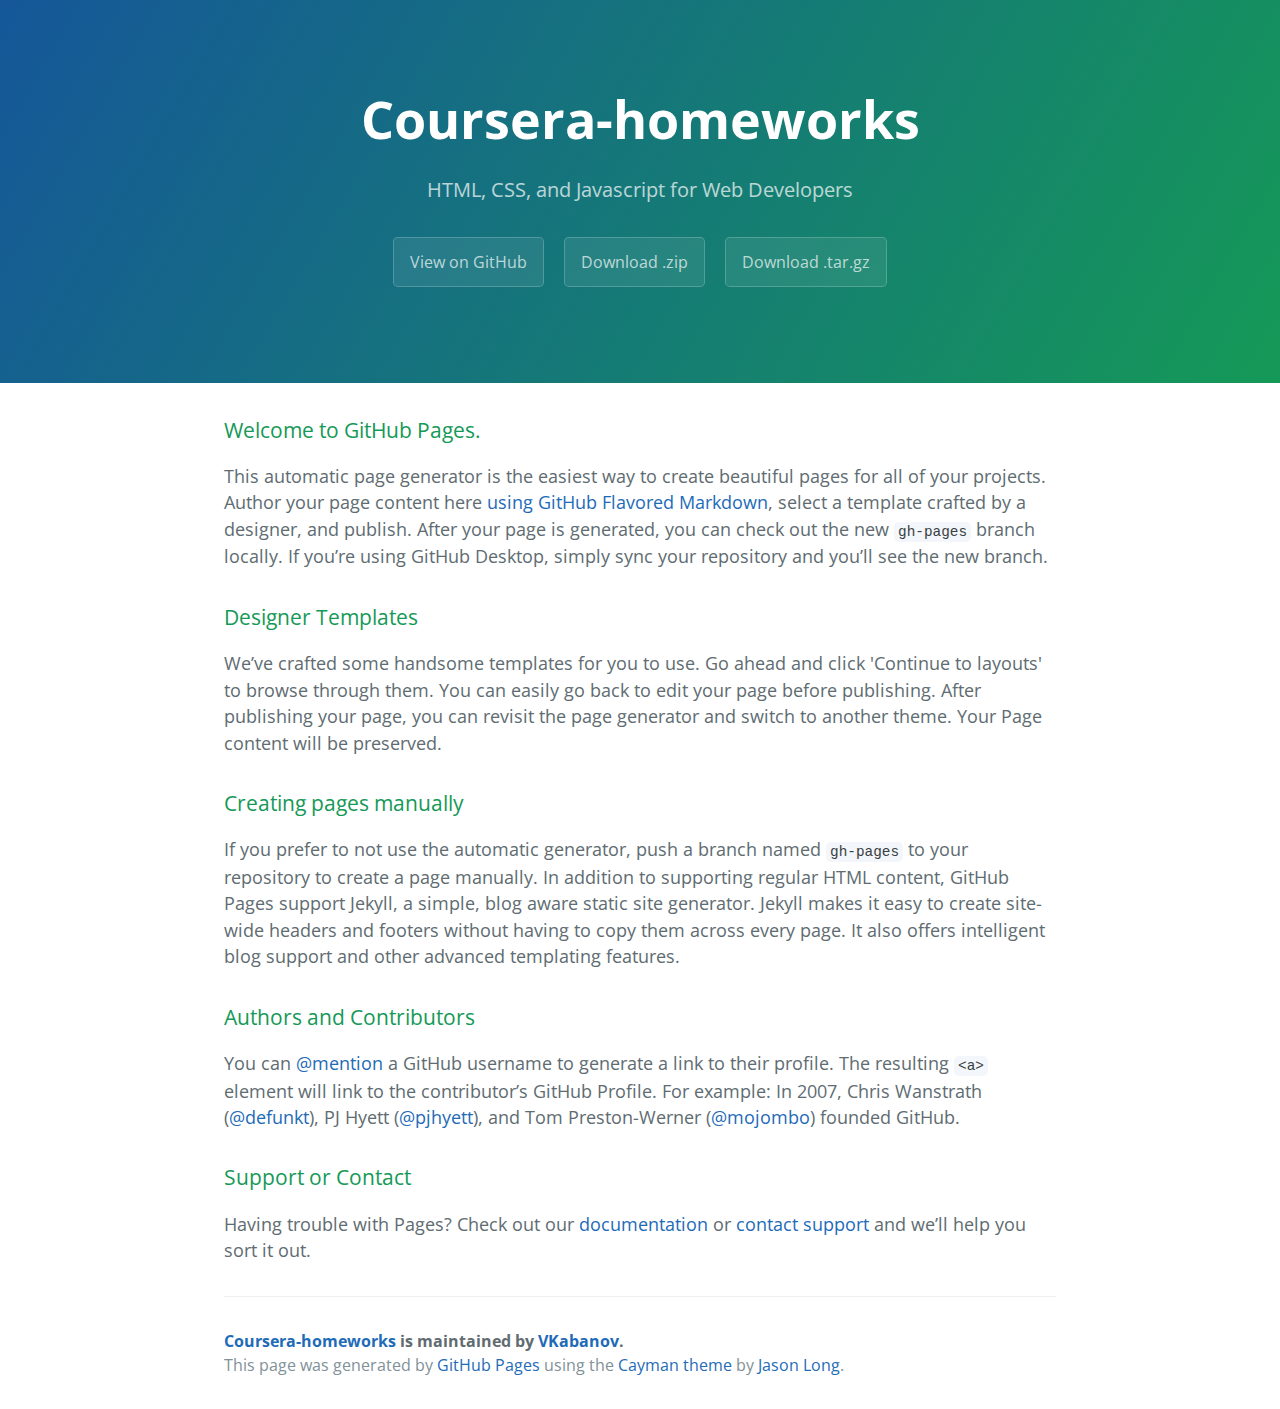
<file: index.html>
<!DOCTYPE html>
<html lang="en-us">
  <head>
    <meta charset="UTF-8">
    <title>Coursera-homeworks by VKabanov</title>
    <meta name="viewport" content="width=device-width, initial-scale=1">
    <link rel="stylesheet" type="text/css" href="stylesheets/normalize.css" media="screen">
    <link href='https://fonts.googleapis.com/css?family=Open+Sans:400,700' rel='stylesheet' type='text/css'>
    <link rel="stylesheet" type="text/css" href="stylesheets/stylesheet.css" media="screen">
    <link rel="stylesheet" type="text/css" href="stylesheets/github-light.css" media="screen">
  </head>
  <body>
    <section class="page-header">
      <h1 class="project-name">Coursera-homeworks</h1>
      <h2 class="project-tagline">HTML, CSS, and Javascript for Web Developers</h2>
      <a href="https://github.com/VKabanov/Coursera-Homeworks" class="btn">View on GitHub</a>
      <a href="https://github.com/VKabanov/Coursera-Homeworks/zipball/master" class="btn">Download .zip</a>
      <a href="https://github.com/VKabanov/Coursera-Homeworks/tarball/master" class="btn">Download .tar.gz</a>
    </section>

    <section class="main-content">
      <h3>
<a id="welcome-to-github-pages" class="anchor" href="#welcome-to-github-pages" aria-hidden="true"><span aria-hidden="true" class="octicon octicon-link"></span></a>Welcome to GitHub Pages.</h3>

<p>This automatic page generator is the easiest way to create beautiful pages for all of your projects. Author your page content here <a href="https://guides.github.com/features/mastering-markdown/">using GitHub Flavored Markdown</a>, select a template crafted by a designer, and publish. After your page is generated, you can check out the new <code>gh-pages</code> branch locally. If you’re using GitHub Desktop, simply sync your repository and you’ll see the new branch.</p>

<h3>
<a id="designer-templates" class="anchor" href="#designer-templates" aria-hidden="true"><span aria-hidden="true" class="octicon octicon-link"></span></a>Designer Templates</h3>

<p>We’ve crafted some handsome templates for you to use. Go ahead and click 'Continue to layouts' to browse through them. You can easily go back to edit your page before publishing. After publishing your page, you can revisit the page generator and switch to another theme. Your Page content will be preserved.</p>

<h3>
<a id="creating-pages-manually" class="anchor" href="#creating-pages-manually" aria-hidden="true"><span aria-hidden="true" class="octicon octicon-link"></span></a>Creating pages manually</h3>

<p>If you prefer to not use the automatic generator, push a branch named <code>gh-pages</code> to your repository to create a page manually. In addition to supporting regular HTML content, GitHub Pages support Jekyll, a simple, blog aware static site generator. Jekyll makes it easy to create site-wide headers and footers without having to copy them across every page. It also offers intelligent blog support and other advanced templating features.</p>

<h3>
<a id="authors-and-contributors" class="anchor" href="#authors-and-contributors" aria-hidden="true"><span aria-hidden="true" class="octicon octicon-link"></span></a>Authors and Contributors</h3>

<p>You can <a href="https://help.github.com/articles/basic-writing-and-formatting-syntax/#mentioning-users-and-teams" class="user-mention">@mention</a> a GitHub username to generate a link to their profile. The resulting <code>&lt;a&gt;</code> element will link to the contributor’s GitHub Profile. For example: In 2007, Chris Wanstrath (<a href="https://github.com/defunkt" class="user-mention">@defunkt</a>), PJ Hyett (<a href="https://github.com/pjhyett" class="user-mention">@pjhyett</a>), and Tom Preston-Werner (<a href="https://github.com/mojombo" class="user-mention">@mojombo</a>) founded GitHub.</p>

<h3>
<a id="support-or-contact" class="anchor" href="#support-or-contact" aria-hidden="true"><span aria-hidden="true" class="octicon octicon-link"></span></a>Support or Contact</h3>

<p>Having trouble with Pages? Check out our <a href="https://help.github.com/pages">documentation</a> or <a href="https://github.com/contact">contact support</a> and we’ll help you sort it out.</p>

      <footer class="site-footer">
        <span class="site-footer-owner"><a href="https://github.com/VKabanov/Coursera-Homeworks">Coursera-homeworks</a> is maintained by <a href="https://github.com/VKabanov">VKabanov</a>.</span>

        <span class="site-footer-credits">This page was generated by <a href="https://pages.github.com">GitHub Pages</a> using the <a href="https://github.com/jasonlong/cayman-theme">Cayman theme</a> by <a href="https://twitter.com/jasonlong">Jason Long</a>.</span>
      </footer>

    </section>

  
  </body>
</html>
</file>
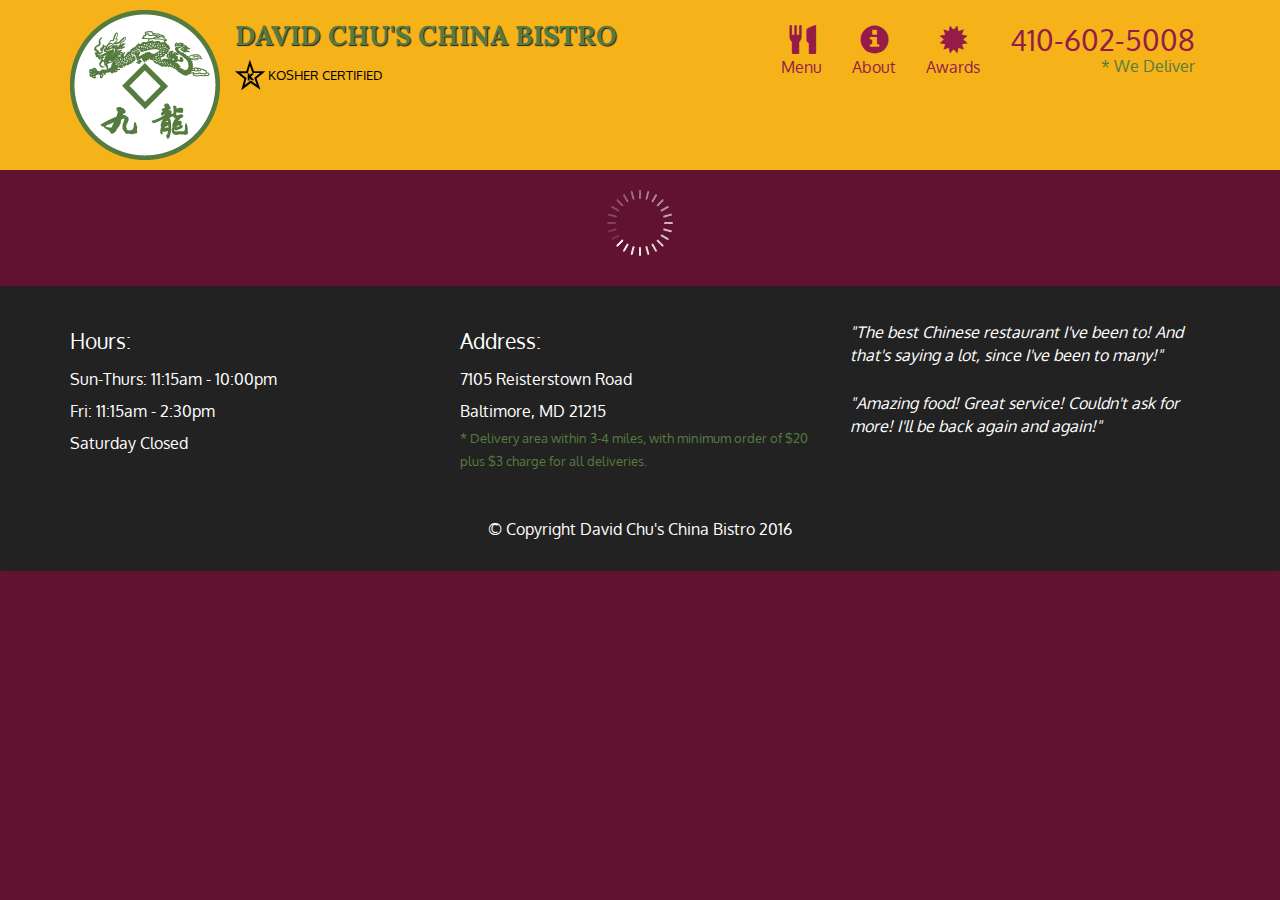
<file: module4-solution/index.html>
<!doctype html>
<html lang="en">
  <head>
    <meta charset="utf-8">
    <meta http-equiv="X-UA-Compatible" content="IE=edge">
    <meta name="viewport" content="width=device-width, initial-scale=1">
    <title>David Chu's China Bistro</title>
    <link rel="stylesheet" href="css/bootstrap.min.css">
    <link rel="stylesheet" href="css/styles.css">
    <link href='https://fonts.googleapis.com/css?family=Oxygen:400,300,700' rel='stylesheet' type='text/css'>
    <link href='https://fonts.googleapis.com/css?family=Lora' rel='stylesheet' type='text/css'>
  </head>
<body>
  <header>
    <nav id="header-nav" class="navbar navbar-default">
      <div class="container">
        <div class="navbar-header">
          <a href="index.html" class="pull-left visible-md visible-lg">
            <div id="logo-img" alt="Logo image"></div>
          </a>

          <div class="navbar-brand">
            <a href="index.html"><h1>David Chu's China Bistro</h1></a>
            <p>
              <img src="images/star-k-logo.png" alt="Kosher certification">
              <span>Kosher Certified</span>
            </p>
          </div>

          <button id="navbarToggle" type="button" class="navbar-toggle collapsed" data-toggle="collapse" data-target="#collapsable-nav" aria-expanded="false">
            <span class="sr-only">Toggle navigation</span>
            <span class="icon-bar"></span>
            <span class="icon-bar"></span>
            <span class="icon-bar"></span>
          </button>
        </div>
        
        <div id="collapsable-nav" class="collapse navbar-collapse">
           <ul id="nav-list" class="nav navbar-nav navbar-right">
            <li id="navHomeButton" class="visible-xs active">
              <a href="index.html">
                <span class="glyphicon glyphicon-home"></span> Home</a>
            </li>
            <li id="navMenuButton">
              <a href="#" onclick="$dc.loadMenuCategories();">
                <span class="glyphicon glyphicon-cutlery"></span><br class="hidden-xs"> Menu</a>
            </li>
            <li>
              <a href="#">
                <span class="glyphicon glyphicon-info-sign"></span><br class="hidden-xs"> About</a>
            </li>
            <li>
              <a href="#">
                <span class="glyphicon glyphicon-certificate"></span><br class="hidden-xs"> Awards</a>
            </li>
            <li id="phone" class="hidden-xs">
              <a href="tel:410-602-5008">
                <span>410-602-5008</span></a><div>* We Deliver</div>
            </li>
          </ul><!-- #nav-list -->
        </div><!-- .collapse .navbar-collapse -->
      </div><!-- .container -->
    </nav><!-- #header-nav -->
  </header>

  <div id="call-btn" class="visible-xs">
    <a class="btn" href="tel:410-602-5008">
    <span class="glyphicon glyphicon-earphone"></span>
    410-602-5008
    </a>
  </div>
  <div id="xs-deliver" class="text-center visible-xs">* We Deliver</div>

  <div id="main-content" class="container"></div>

  <footer class="panel-footer">
    <div class="container">
      <div class="row">
        <section id="hours" class="col-sm-4">
          <span>Hours:</span><br>
          Sun-Thurs: 11:15am - 10:00pm<br>
          Fri: 11:15am - 2:30pm<br>
          Saturday Closed
          <hr class="visible-xs">
        </section>
        <section id="address" class="col-sm-4">
          <span>Address:</span><br>
          7105 Reisterstown Road<br>
          Baltimore, MD 21215
          <p>* Delivery area within 3-4 miles, with minimum order of $20 plus $3 charge for all deliveries.</p>
          <hr class="visible-xs">
        </section>
        <section id="testimonials" class="col-sm-4">
          <p>"The best Chinese restaurant I've been to! And that's saying a lot, since I've been to many!"</p>
          <p>"Amazing food! Great service! Couldn't ask for more! I'll be back again and again!"</p>
        </section>
      </div>
      <div class="text-center">&copy; Copyright David Chu's China Bistro 2016</div>
    </div>
  </footer>

  <!-- jQuery (Bootstrap JS plugins depend on it) -->
  <script src="js/jquery-2.1.4.min.js"></script>
  <script src="js/bootstrap.min.js"></script>
  <script src="js/ajax-utils.js"></script>
  <script src="js/script.js"></script>
</body>
</html>
</file>
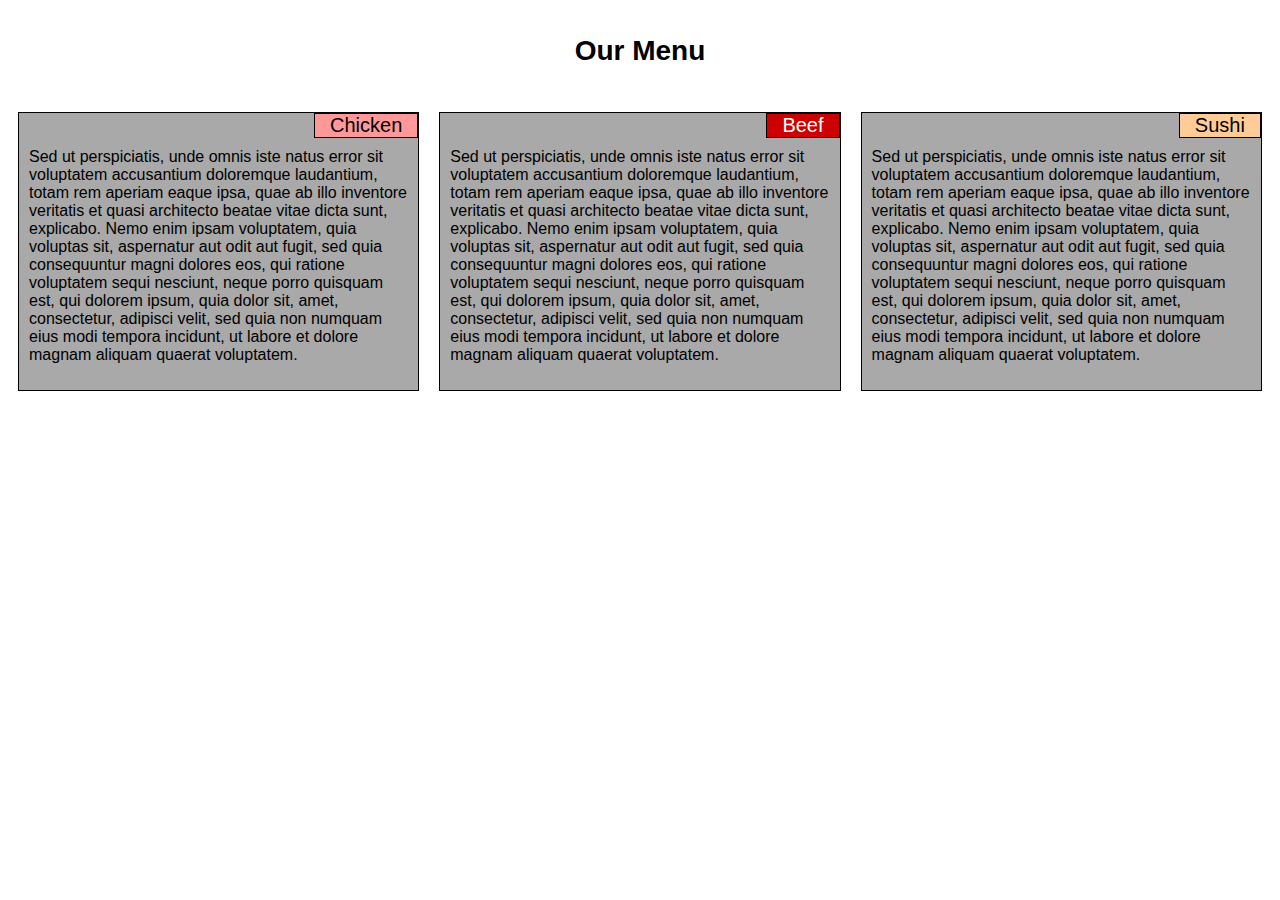
<file: Week2HW1/index.html>
<!DOCTYPE HTML>
<html>

<head>
    <title>Coursera Module 2 Coding Assignment</title>
    <meta charset="utf-8">
    <meta name="viewport" content="width=device-width, initial-scale=1.0">

    <link rel="stylesheet" type="text/css" href="css/styles.css">
</head>

<body>
    <h1>Our Menu</h1>
    <div id="Menu">
           <div class="lrg_4 mdm_6 sml_12">
                <div class="menu_item">
                    <section id="item1">
                        Chicken
                    </section>
                    <p> Sed ut perspiciatis, unde omnis iste natus error sit voluptatem accusantium doloremque laudantium, totam rem aperiam eaque ipsa, quae ab illo inventore veritatis et quasi architecto beatae vitae dicta sunt, explicabo. Nemo enim ipsam voluptatem, quia voluptas sit, aspernatur aut odit aut fugit, sed quia consequuntur magni dolores eos, qui ratione voluptatem sequi nesciunt, neque porro quisquam est, qui dolorem ipsum, quia dolor sit, amet, consectetur, adipisci velit, sed quia non numquam eius modi tempora incidunt, ut labore et dolore magnam aliquam quaerat voluptatem.
                    </p>
                </div>
            </div>

            <div class="lrg_4 mdm_6 sml_12">
                <div class="menu_item">
                    <section id="item2">
                        Beef
                    </section>
                    <p> Sed ut perspiciatis, unde omnis iste natus error sit voluptatem accusantium doloremque laudantium, totam rem aperiam eaque ipsa, quae ab illo inventore veritatis et quasi architecto beatae vitae dicta sunt, explicabo. Nemo enim ipsam voluptatem, quia voluptas sit, aspernatur aut odit aut fugit, sed quia consequuntur magni dolores eos, qui ratione voluptatem sequi nesciunt, neque porro quisquam est, qui dolorem ipsum, quia dolor sit, amet, consectetur, adipisci velit, sed quia non numquam eius modi tempora incidunt, ut labore et dolore magnam aliquam quaerat voluptatem.
                    </p>
                </div>
            </div>

            <div class="lrg_4 mdm_12 sml_12">
                <div class="menu_item">
                    <section id="item3">
                        Sushi
                    </section>
                    <p> Sed ut perspiciatis, unde omnis iste natus error sit voluptatem accusantium doloremque laudantium, totam rem aperiam eaque ipsa, quae ab illo inventore veritatis et quasi architecto beatae vitae dicta sunt, explicabo. Nemo enim ipsam voluptatem, quia voluptas sit, aspernatur aut odit aut fugit, sed quia consequuntur magni dolores eos, qui ratione voluptatem sequi nesciunt, neque porro quisquam est, qui dolorem ipsum, quia dolor sit, amet, consectetur, adipisci velit, sed quia non numquam eius modi tempora incidunt, ut labore et dolore magnam aliquam quaerat voluptatem.
                    </p>
                </div>
            </div>
    </div>

</body>
</html>
</file>
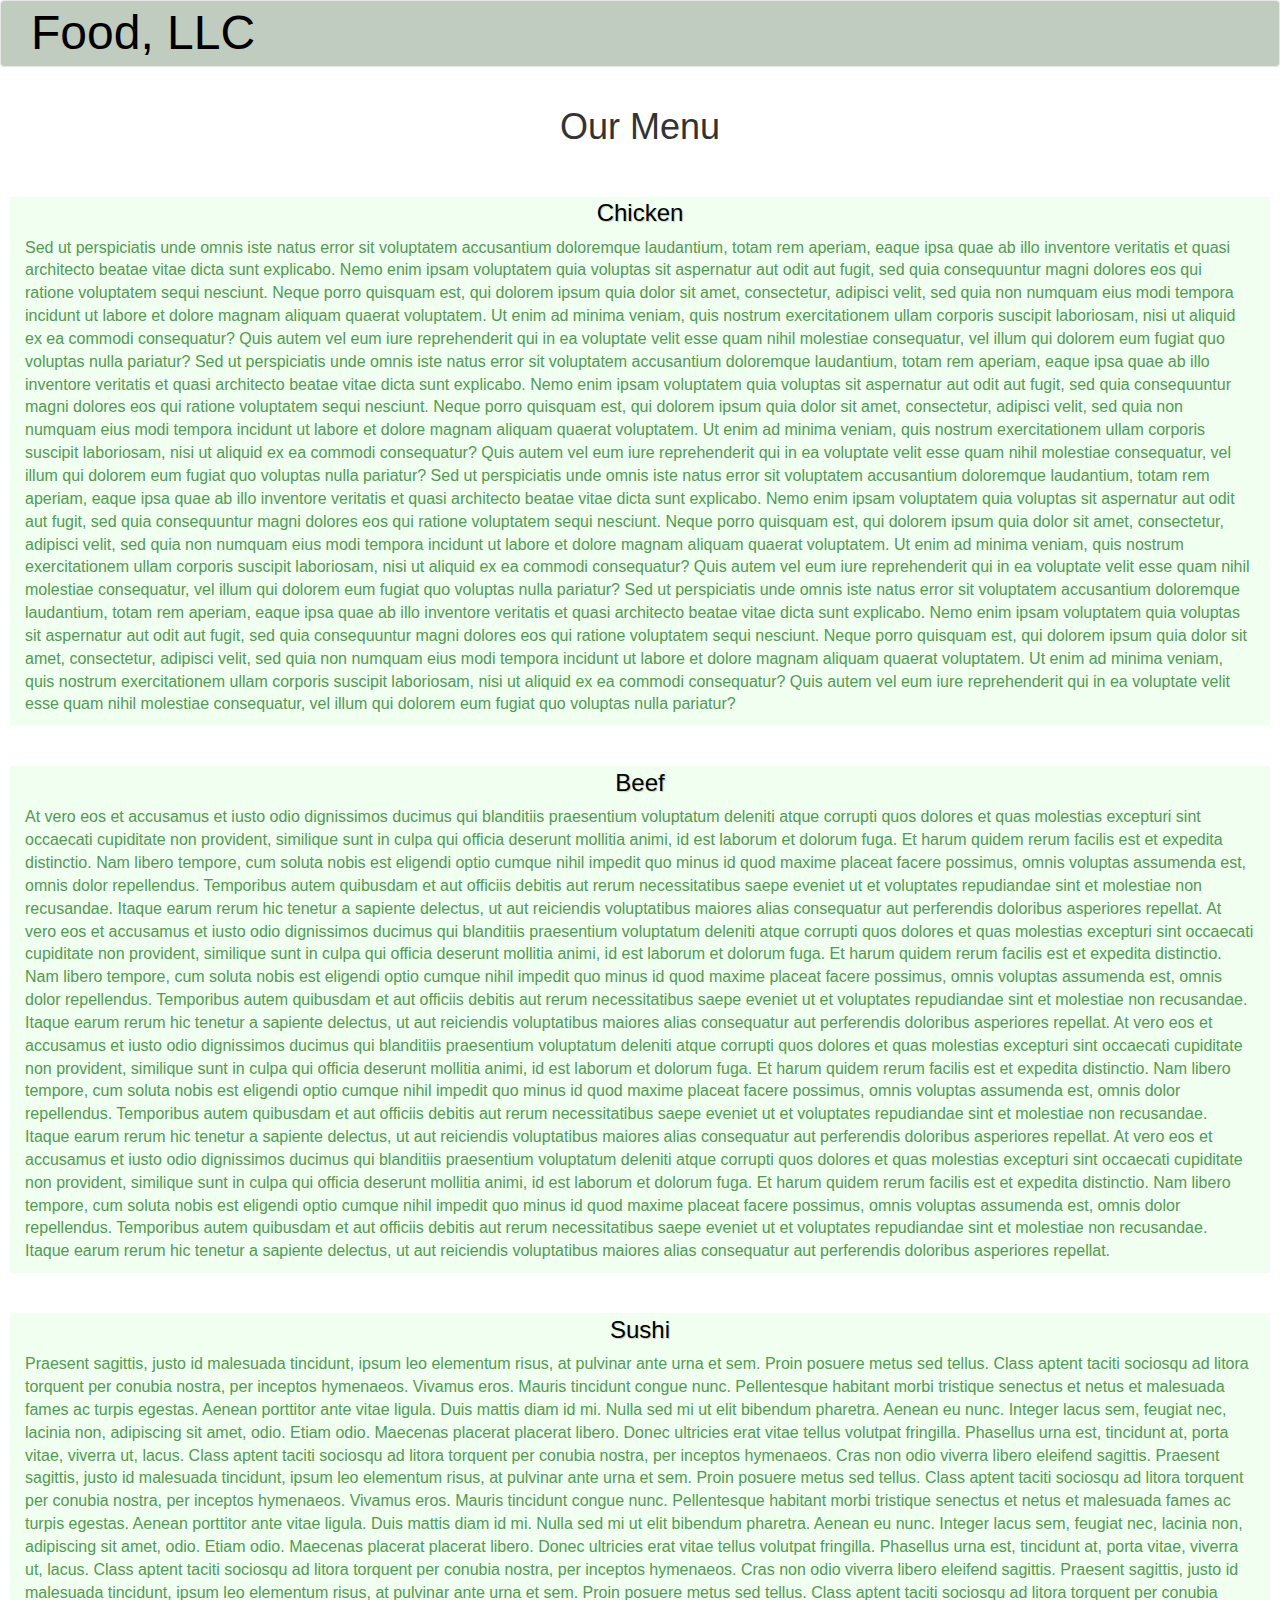
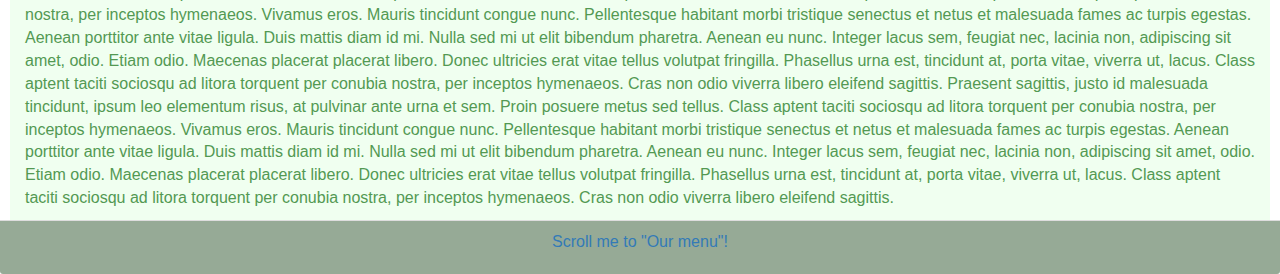
<file: Week3HW/index.html>
<!DOCTYPE html>
<html>

<head>
        <meta charset="utf-8">
        <meta http-equiv="X-UA-Compatible" content="IE=edge">
        <meta name="viewport" content="width=device-width, initial-scale=1">
        <title>Module 3 - Solution</title>
        <link rel="stylesheet" href="css/bootstrap.min.css">
        <link rel="stylesheet" href="css/styles.css">
</head>

<body>
        <nav class="navbar navbar-default">
                <div class="container-fluid">
                        <div class="navbar-header">
                                <button type="button" class="navbar-toggle collapsed" data-toggle="collapse" data-target="#collapsable-nav" aria-expanded="false">
                                        <span class="sr-only">Toggle navigation</span>
                                        <span class="icon-bar"></span>
                                        <span class="icon-bar"></span>
                                        <span class="icon-bar"></span>
                                </button>
                                <a class="navbar-brand" href="#">Food, LLC</a>
                        </div>
                        <!-- navbar-header -->

                        <div id="collapsable-nav" class="collapse navbar-collapse">
                                <ul id="nav-list" class="nav navbar-nav navbar-right">
                                        <li class="visible-xs">
                                                <a href="#chicken">Chicken</a>
                                        </li>
                                        <li class="visible-xs">
                                                <a href="#beef">Beef</a>
                                        </li>
                                        <li class="visible-xs">
                                                <a href="#sushi">Sushi</a>
                                        </li>
                                </ul>
                        </div>
                        <!-- collapsable-nav-->
                </div>
                <!-- container-fluid -->
        </nav>

        <div id="Main" class="container-fluid">
                <h1 id="head" class="text-center">Our Menu</h1>
                <div id="article" class="row">
                        <div class="col-lg-12 col-sm-12 col-xs-12">
                                <h3 id="chicken" class="text-center">Chicken</h2>
                    <p> Sed ut perspiciatis unde omnis iste natus error sit voluptatem accusantium doloremque laudantium, totam rem aperiam, eaque ipsa quae ab illo inventore veritatis et quasi architecto beatae vitae dicta sunt explicabo. Nemo enim ipsam voluptatem quia voluptas sit aspernatur aut odit aut fugit, sed quia consequuntur magni dolores eos qui ratione voluptatem sequi nesciunt. Neque porro quisquam est, qui dolorem ipsum quia dolor sit amet, consectetur, adipisci velit, sed quia non numquam eius modi tempora incidunt ut labore et dolore magnam aliquam quaerat voluptatem. Ut enim ad minima veniam, quis nostrum exercitationem ullam corporis suscipit laboriosam, nisi ut aliquid ex ea commodi consequatur? Quis autem vel eum iure reprehenderit qui in ea voluptate velit esse quam nihil molestiae consequatur, vel illum qui dolorem eum fugiat quo voluptas nulla pariatur?
Sed ut perspiciatis unde omnis iste natus error sit voluptatem accusantium doloremque laudantium, totam rem aperiam, eaque ipsa quae ab illo inventore veritatis et quasi architecto beatae vitae dicta sunt explicabo. Nemo enim ipsam voluptatem quia voluptas sit aspernatur aut odit aut fugit, sed quia consequuntur magni dolores eos qui ratione voluptatem sequi nesciunt. Neque porro quisquam est, qui dolorem ipsum quia dolor sit amet, consectetur, adipisci velit, sed quia non numquam eius modi tempora incidunt ut labore et dolore magnam aliquam quaerat voluptatem. Ut enim ad minima veniam, quis nostrum exercitationem ullam corporis suscipit laboriosam, nisi ut aliquid ex ea commodi consequatur? Quis autem vel eum iure reprehenderit qui in ea voluptate velit esse quam nihil molestiae consequatur, vel illum qui dolorem eum fugiat quo voluptas nulla pariatur?
Sed ut perspiciatis unde omnis iste natus error sit voluptatem accusantium doloremque laudantium, totam rem aperiam, eaque ipsa quae ab illo inventore veritatis et quasi architecto beatae vitae dicta sunt explicabo. Nemo enim ipsam voluptatem quia voluptas sit aspernatur aut odit aut fugit, sed quia consequuntur magni dolores eos qui ratione voluptatem sequi nesciunt. Neque porro quisquam est, qui dolorem ipsum quia dolor sit amet, consectetur, adipisci velit, sed quia non numquam eius modi tempora incidunt ut labore et dolore magnam aliquam quaerat voluptatem. Ut enim ad minima veniam, quis nostrum exercitationem ullam corporis suscipit laboriosam, nisi ut aliquid ex ea commodi consequatur? Quis autem vel eum iure reprehenderit qui in ea voluptate velit esse quam nihil molestiae consequatur, vel illum qui dolorem eum fugiat quo voluptas nulla pariatur?
Sed ut perspiciatis unde omnis iste natus error sit voluptatem accusantium doloremque laudantium, totam rem aperiam, eaque ipsa quae ab illo inventore veritatis et quasi architecto beatae vitae dicta sunt explicabo. Nemo enim ipsam voluptatem quia voluptas sit aspernatur aut odit aut fugit, sed quia consequuntur magni dolores eos qui ratione voluptatem sequi nesciunt. Neque porro quisquam est, qui dolorem ipsum quia dolor sit amet, consectetur, adipisci velit, sed quia non numquam eius modi tempora incidunt ut labore et dolore magnam aliquam quaerat voluptatem. Ut enim ad minima veniam, quis nostrum exercitationem ullam corporis suscipit laboriosam, nisi ut aliquid ex ea commodi consequatur? Quis autem vel eum iure reprehenderit qui in ea voluptate velit esse quam nihil molestiae consequatur, vel illum qui dolorem eum fugiat quo voluptas nulla pariatur?
                    </p>
  		</div>
  		<div class="col-lg-12 col-sm-12 col-xs-12">
  			<h3 id="beef" class="text-center">Beef</h2>
                    <p> At vero eos et accusamus et iusto odio dignissimos ducimus qui blanditiis praesentium voluptatum deleniti atque corrupti quos dolores et quas molestias excepturi sint occaecati cupiditate non provident, similique sunt in culpa qui officia deserunt mollitia animi, id est laborum et dolorum fuga. Et harum quidem rerum facilis est et expedita distinctio. Nam libero tempore, cum soluta nobis est eligendi optio cumque nihil impedit quo minus id quod maxime placeat facere possimus, omnis voluptas assumenda est, omnis dolor repellendus. Temporibus autem quibusdam et aut officiis debitis aut rerum necessitatibus saepe eveniet ut et voluptates repudiandae sint et molestiae non recusandae. Itaque earum rerum hic tenetur a sapiente delectus, ut aut reiciendis voluptatibus maiores alias consequatur aut perferendis doloribus asperiores repellat.
At vero eos et accusamus et iusto odio dignissimos ducimus qui blanditiis praesentium voluptatum deleniti atque corrupti quos dolores et quas molestias excepturi sint occaecati cupiditate non provident, similique sunt in culpa qui officia deserunt mollitia animi, id est laborum et dolorum fuga. Et harum quidem rerum facilis est et expedita distinctio. Nam libero tempore, cum soluta nobis est eligendi optio cumque nihil impedit quo minus id quod maxime placeat facere possimus, omnis voluptas assumenda est, omnis dolor repellendus. Temporibus autem quibusdam et aut officiis debitis aut rerum necessitatibus saepe eveniet ut et voluptates repudiandae sint et molestiae non recusandae. Itaque earum rerum hic tenetur a sapiente delectus, ut aut reiciendis voluptatibus maiores alias consequatur aut perferendis doloribus asperiores repellat.
At vero eos et accusamus et iusto odio dignissimos ducimus qui blanditiis praesentium voluptatum deleniti atque corrupti quos dolores et quas molestias excepturi sint occaecati cupiditate non provident, similique sunt in culpa qui officia deserunt mollitia animi, id est laborum et dolorum fuga. Et harum quidem rerum facilis est et expedita distinctio. Nam libero tempore, cum soluta nobis est eligendi optio cumque nihil impedit quo minus id quod maxime placeat facere possimus, omnis voluptas assumenda est, omnis dolor repellendus. Temporibus autem quibusdam et aut officiis debitis aut rerum necessitatibus saepe eveniet ut et voluptates repudiandae sint et molestiae non recusandae. Itaque earum rerum hic tenetur a sapiente delectus, ut aut reiciendis voluptatibus maiores alias consequatur aut perferendis doloribus asperiores repellat.
At vero eos et accusamus et iusto odio dignissimos ducimus qui blanditiis praesentium voluptatum deleniti atque corrupti quos dolores et quas molestias excepturi sint occaecati cupiditate non provident, similique sunt in culpa qui officia deserunt mollitia animi, id est laborum et dolorum fuga. Et harum quidem rerum facilis est et expedita distinctio. Nam libero tempore, cum soluta nobis est eligendi optio cumque nihil impedit quo minus id quod maxime placeat facere possimus, omnis voluptas assumenda est, omnis dolor repellendus. Temporibus autem quibusdam et aut officiis debitis aut rerum necessitatibus saepe eveniet ut et voluptates repudiandae sint et molestiae non recusandae. Itaque earum rerum hic tenetur a sapiente delectus, ut aut reiciendis voluptatibus maiores alias consequatur aut perferendis doloribus asperiores repellat.
                    </p>
  		</div>
  		<div class="col-lg-12 col-sm-12 col-xs-12">
  			<h3 id="sushi" class="text-center">Sushi</h2>
                    <p> Praesent sagittis, justo id malesuada tincidunt, ipsum leo elementum risus, at pulvinar ante urna et sem. Proin posuere metus sed tellus. Class aptent taciti sociosqu ad litora torquent per conubia nostra, per inceptos hymenaeos. Vivamus eros. Mauris tincidunt congue nunc. Pellentesque habitant morbi tristique senectus et netus et malesuada fames ac turpis egestas. Aenean porttitor ante vitae ligula. Duis mattis diam id mi. Nulla sed mi ut elit bibendum pharetra. Aenean eu nunc. Integer lacus sem, feugiat nec, lacinia non, adipiscing sit amet, odio. Etiam odio. Maecenas placerat placerat libero. Donec ultricies erat vitae tellus volutpat fringilla. Phasellus urna est, tincidunt at, porta vitae, viverra ut, lacus. Class aptent taciti sociosqu ad litora torquent per conubia nostra, per inceptos hymenaeos. Cras non odio viverra libero eleifend sagittis.
Praesent sagittis, justo id malesuada tincidunt, ipsum leo elementum risus, at pulvinar ante urna et sem. Proin posuere metus sed tellus. Class aptent taciti sociosqu ad litora torquent per conubia nostra, per inceptos hymenaeos. Vivamus eros. Mauris tincidunt congue nunc. Pellentesque habitant morbi tristique senectus et netus et malesuada fames ac turpis egestas. Aenean porttitor ante vitae ligula. Duis mattis diam id mi. Nulla sed mi ut elit bibendum pharetra. Aenean eu nunc. Integer lacus sem, feugiat nec, lacinia non, adipiscing sit amet, odio. Etiam odio. Maecenas placerat placerat libero. Donec ultricies erat vitae tellus volutpat fringilla. Phasellus urna est, tincidunt at, porta vitae, viverra ut, lacus. Class aptent taciti sociosqu ad litora torquent per conubia nostra, per inceptos hymenaeos. Cras non odio viverra libero eleifend sagittis. 
Praesent sagittis, justo id malesuada tincidunt, ipsum leo elementum risus, at pulvinar ante urna et sem. Proin posuere metus sed tellus. Class aptent taciti sociosqu ad litora torquent per conubia nostra, per inceptos hymenaeos. Vivamus eros. Mauris tincidunt congue nunc. Pellentesque habitant morbi tristique senectus et netus et malesuada fames ac turpis egestas. Aenean porttitor ante vitae ligula. Duis mattis diam id mi. Nulla sed mi ut elit bibendum pharetra. Aenean eu nunc. Integer lacus sem, feugiat nec, lacinia non, adipiscing sit amet, odio. Etiam odio. Maecenas placerat placerat libero. Donec ultricies erat vitae tellus volutpat fringilla. Phasellus urna est, tincidunt at, porta vitae, viverra ut, lacus. Class aptent taciti sociosqu ad litora torquent per conubia nostra, per inceptos hymenaeos. Cras non odio viverra libero eleifend sagittis. 
Praesent sagittis, justo id malesuada tincidunt, ipsum leo elementum risus, at pulvinar ante urna et sem. Proin posuere metus sed tellus. Class aptent taciti sociosqu ad litora torquent per conubia nostra, per inceptos hymenaeos. Vivamus eros. Mauris tincidunt congue nunc. Pellentesque habitant morbi tristique senectus et netus et malesuada fames ac turpis egestas. Aenean porttitor ante vitae ligula. Duis mattis diam id mi. Nulla sed mi ut elit bibendum pharetra. Aenean eu nunc. Integer lacus sem, feugiat nec, lacinia non, adipiscing sit amet, odio. Etiam odio. Maecenas placerat placerat libero. Donec ultricies erat vitae tellus volutpat fringilla. Phasellus urna est, tincidunt at, porta vitae, viverra ut, lacus. Class aptent taciti sociosqu ad litora torquent per conubia nostra, per inceptos hymenaeos. Cras non odio viverra libero eleifend sagittis. 
                    </p>
  		</div>
  	</div> <!--article -->
</div> <!-- Main -->
  
  <footer class="panel-footer">
  	<p class="text-center"><a href="#head">Scroll me to "Our menu"!</a></p>
  </footer>

  <script src="js/jquery-2.1.4.min.js"></script>
  <script src="js/bootstrap.min.js"></script>

</body>
</html>
</file>
<file: stylesheets/stylesheet.css>
* {
  box-sizing: border-box; }

body {
  padding: 0;
  margin: 0;
  font-family: "Open Sans", "Helvetica Neue", Helvetica, Arial, sans-serif;
  font-size: 16px;
  line-height: 1.5;
  color: #606c71; }

a {
  color: #1e6bb8;
  text-decoration: none; }
  a:hover {
    text-decoration: underline; }

.btn {
  display: inline-block;
  margin-bottom: 1rem;
  color: rgba(255, 255, 255, 0.7);
  background-color: rgba(255, 255, 255, 0.08);
  border-color: rgba(255, 255, 255, 0.2);
  border-style: solid;
  border-width: 1px;
  border-radius: 0.3rem;
  transition: color 0.2s, background-color 0.2s, border-color 0.2s; }
  .btn + .btn {
    margin-left: 1rem; }

.btn:hover {
  color: rgba(255, 255, 255, 0.8);
  text-decoration: none;
  background-color: rgba(255, 255, 255, 0.2);
  border-color: rgba(255, 255, 255, 0.3); }

@media screen and (min-width: 64em) {
  .btn {
    padding: 0.75rem 1rem; } }

@media screen and (min-width: 42em) and (max-width: 64em) {
  .btn {
    padding: 0.6rem 0.9rem;
    font-size: 0.9rem; } }

@media screen and (max-width: 42em) {
  .btn {
    display: block;
    width: 100%;
    padding: 0.75rem;
    font-size: 0.9rem; }
    .btn + .btn {
      margin-top: 1rem;
      margin-left: 0; } }

.page-header {
  color: #fff;
  text-align: center;
  background-color: #159957;
  background-image: linear-gradient(120deg, #155799, #159957); }

@media screen and (min-width: 64em) {
  .page-header {
    padding: 5rem 6rem; } }

@media screen and (min-width: 42em) and (max-width: 64em) {
  .page-header {
    padding: 3rem 4rem; } }

@media screen and (max-width: 42em) {
  .page-header {
    padding: 2rem 1rem; } }

.project-name {
  margin-top: 0;
  margin-bottom: 0.1rem; }

@media screen and (min-width: 64em) {
  .project-name {
    font-size: 3.25rem; } }

@media screen and (min-width: 42em) and (max-width: 64em) {
  .project-name {
    font-size: 2.25rem; } }

@media screen and (max-width: 42em) {
  .project-name {
    font-size: 1.75rem; } }

.project-tagline {
  margin-bottom: 2rem;
  font-weight: normal;
  opacity: 0.7; }

@media screen and (min-width: 64em) {
  .project-tagline {
    font-size: 1.25rem; } }

@media screen and (min-width: 42em) and (max-width: 64em) {
  .project-tagline {
    font-size: 1.15rem; } }

@media screen and (max-width: 42em) {
  .project-tagline {
    font-size: 1rem; } }

.main-content :first-child {
  margin-top: 0; }
.main-content img {
  max-width: 100%; }
.main-content h1, .main-content h2, .main-content h3, .main-content h4, .main-content h5, .main-content h6 {
  margin-top: 2rem;
  margin-bottom: 1rem;
  font-weight: normal;
  color: #159957; }
.main-content p {
  margin-bottom: 1em; }
.main-content code {
  padding: 2px 4px;
  font-family: Consolas, "Liberation Mono", Menlo, Courier, monospace;
  font-size: 0.9rem;
  color: #383e41;
  background-color: #f3f6fa;
  border-radius: 0.3rem; }
.main-content pre {
  padding: 0.8rem;
  margin-top: 0;
  margin-bottom: 1rem;
  font: 1rem Consolas, "Liberation Mono", Menlo, Courier, monospace;
  color: #567482;
  word-wrap: normal;
  background-color: #f3f6fa;
  border: solid 1px #dce6f0;
  border-radius: 0.3rem; }
  .main-content pre > code {
    padding: 0;
    margin: 0;
    font-size: 0.9rem;
    color: #567482;
    word-break: normal;
    white-space: pre;
    background: transparent;
    border: 0; }
.main-content .highlight {
  margin-bottom: 1rem; }
  .main-content .highlight pre {
    margin-bottom: 0;
    word-break: normal; }
.main-content .highlight pre, .main-content pre {
  padding: 0.8rem;
  overflow: auto;
  font-size: 0.9rem;
  line-height: 1.45;
  border-radius: 0.3rem; }
.main-content pre code, .main-content pre tt {
  display: inline;
  max-width: initial;
  padding: 0;
  margin: 0;
  overflow: initial;
  line-height: inherit;
  word-wrap: normal;
  background-color: transparent;
  border: 0; }
  .main-content pre code:before, .main-content pre code:after, .main-content pre tt:before, .main-content pre tt:after {
    content: normal; }
.main-content ul, .main-content ol {
  margin-top: 0; }
.main-content blockquote {
  padding: 0 1rem;
  margin-left: 0;
  color: #819198;
  border-left: 0.3rem solid #dce6f0; }
  .main-content blockquote > :first-child {
    margin-top: 0; }
  .main-content blockquote > :last-child {
    margin-bottom: 0; }
.main-content table {
  display: block;
  width: 100%;
  overflow: auto;
  word-break: normal;
  word-break: keep-all; }
  .main-content table th {
    font-weight: bold; }
  .main-content table th, .main-content table td {
    padding: 0.5rem 1rem;
    border: 1px solid #e9ebec; }
.main-content dl {
  padding: 0; }
  .main-content dl dt {
    padding: 0;
    margin-top: 1rem;
    font-size: 1rem;
    font-weight: bold; }
  .main-content dl dd {
    padding: 0;
    margin-bottom: 1rem; }
.main-content hr {
  height: 2px;
  padding: 0;
  margin: 1rem 0;
  background-color: #eff0f1;
  border: 0; }

@media screen and (min-width: 64em) {
  .main-content {
    max-width: 64rem;
    padding: 2rem 6rem;
    margin: 0 auto;
    font-size: 1.1rem; } }

@media screen and (min-width: 42em) and (max-width: 64em) {
  .main-content {
    padding: 2rem 4rem;
    font-size: 1.1rem; } }

@media screen and (max-width: 42em) {
  .main-content {
    padding: 2rem 1rem;
    font-size: 1rem; } }

.site-footer {
  padding-top: 2rem;
  margin-top: 2rem;
  border-top: solid 1px #eff0f1; }

.site-footer-owner {
  display: block;
  font-weight: bold; }

.site-footer-credits {
  color: #819198; }

@media screen and (min-width: 64em) {
  .site-footer {
    font-size: 1rem; } }

@media screen and (min-width: 42em) and (max-width: 64em) {
  .site-footer {
    font-size: 1rem; } }

@media screen and (max-width: 42em) {
  .site-footer {
    font-size: 0.9rem; } }
</file>
<file: stylesheets/github-light.css>
/*
   Copyright 2014 GitHub Inc.

   Licensed under the Apache License, Version 2.0 (the "License");
   you may not use this file except in compliance with the License.
   You may obtain a copy of the License at

       http://www.apache.org/licenses/LICENSE-2.0

   Unless required by applicable law or agreed to in writing, software
   distributed under the License is distributed on an "AS IS" BASIS,
   WITHOUT WARRANTIES OR CONDITIONS OF ANY KIND, either express or implied.
   See the License for the specific language governing permissions and
   limitations under the License.

*/

.pl-c /* comment */ {
  color: #969896;
}

.pl-c1      /* constant, markup.raw, meta.diff.header, meta.module-reference, meta.property-name, support, support.constant, support.variable, variable.other.constant */,
.pl-s .pl-v /* string variable */ {
  color: #0086b3;
}

.pl-e  /* entity */,
.pl-en /* entity.name */ {
  color: #795da3;
}

.pl-s .pl-s1 /* string source */,
.pl-smi      /* storage.modifier.import, storage.modifier.package, storage.type.java, variable.other, variable.parameter.function */ {
  color: #333;
}

.pl-ent /* entity.name.tag */ {
  color: #63a35c;
}

.pl-k /* keyword, storage, storage.type */ {
  color: #a71d5d;
}

.pl-pds              /* punctuation.definition.string, string.regexp.character-class */,
.pl-s                /* string */,
.pl-s .pl-pse .pl-s1 /* string punctuation.section.embedded source */,
.pl-sr               /* string.regexp */,
.pl-sr .pl-cce       /* string.regexp constant.character.escape */,
.pl-sr .pl-sra       /* string.regexp string.regexp.arbitrary-repitition */,
.pl-sr .pl-sre       /* string.regexp source.ruby.embedded */ {
  color: #183691;
}

.pl-v /* variable */ {
  color: #ed6a43;
}

.pl-id /* invalid.deprecated */ {
  color: #b52a1d;
}

.pl-ii /* invalid.illegal */ {
  background-color: #b52a1d;
  color: #f8f8f8;
}

.pl-sr .pl-cce /* string.regexp constant.character.escape */ {
  color: #63a35c;
  font-weight: bold;
}

.pl-ml /* markup.list */ {
  color: #693a17;
}

.pl-mh        /* markup.heading */,
.pl-mh .pl-en /* markup.heading entity.name */,
.pl-ms        /* meta.separator */ {
  color: #1d3e81;
  font-weight: bold;
}

.pl-mq /* markup.quote */ {
  color: #008080;
}

.pl-mi /* markup.italic */ {
  color: #333;
  font-style: italic;
}

.pl-mb /* markup.bold */ {
  color: #333;
  font-weight: bold;
}

.pl-md /* markup.deleted, meta.diff.header.from-file */ {
  background-color: #ffecec;
  color: #bd2c00;
}

.pl-mi1 /* markup.inserted, meta.diff.header.to-file */ {
  background-color: #eaffea;
  color: #55a532;
}

.pl-mdr /* meta.diff.range */ {
  color: #795da3;
  font-weight: bold;
}

.pl-mo /* meta.output */ {
  color: #1d3e81;
}
</file>
<file: module4-solution/css/styles.css>
body {
  font-size: 16px;
  color: #fff;
  background-color: #61122f;
  font-family: 'Oxygen', sans-serif;
}

/** HEADER **/
#header-nav {
  background-color: #f6b319;
  border-radius: 0;
  border: 0;
}

#logo-img {
  background: url('../images/restaurant-logo_large.png') no-repeat;
  width: 150px;
  height: 150px;
  margin: 10px 15px 10px 0;
}

.navbar-brand {
  padding-top: 25px;
}
.navbar-brand h1 { /* Restaurant name */
  font-family: 'Lora', serif;
  color: #557c3e;
  font-size: 1.5em;
  text-transform: uppercase;
  font-weight: bold;
  text-shadow: 1px 1px 1px #222;
  margin-top: 0;
  margin-bottom: 0;
  line-height: .75;
}
.navbar-brand a:hover, .navbar-brand a:focus {
  text-decoration: none;
}
.navbar-brand p { /* Kosher cert */
  color: #000;
  text-transform: uppercase;
  font-size: .7em;
  margin-top: 15px;
}
.navbar-brand p span { /* Star-K */
  vertical-align: middle;
}

#nav-list {
  margin-top: 10px;
}
#nav-list a {
  color: #951C49;
  text-align: center;
}
#nav-list a:hover {
  background: #E7E7E7;
}
#nav-list a span {
  font-size: 1.8em;
}

#phone {
  margin-top: 5px;
}
#phone a { /* Phone number */
  text-align: right;
  padding-bottom: 0;
}
#phone div { /* We Deliver */
  color: #557c3e;
  text-align: right;
  padding-right: 15px;
}

.navbar-header button.navbar-toggle, .navbar-header .icon-bar {
  border: 1px solid #61122f;
}
.navbar-header button.navbar-toggle {
  clear: both;
  margin-top: -30px;
}
/* END HEADER */

/* FOOTER */
.panel-footer {
  margin-top: 30px;
  padding-top: 35px;
  padding-bottom: 30px;
  background-color: #222;
  border-top: 0;
}
.panel-footer div.row {
  margin-bottom: 35px;
}
#hours, #address {
  line-height: 2;
}
#hours > span, #address > span {
  font-size: 1.3em;
}
#address p {
  color: #557c3e;
  font-size: .8em;
  line-height: 1.8;
}
#testimonials {
  font-style: italic;
}
#testimonials p:nth-child(2) {
  margin-top: 25px;
}
/* END FOOTER */



/* HOME PAGE */
.container .jumbotron {
  box-shadow: 0 0 50px #3F0C1F;
  border: 2px solid #3F0C1F;
}

#menu-tile, #specials-tile, #map-tile {
  height: 250px;
  width: 100%;
  margin-bottom: 15px;
  position: relative;
  border: 2px solid #3F0C1F;
  overflow: hidden;
}
#menu-tile:hover, #specials-tile:hover, #map-tile:hover {
  box-shadow: 0 1px 5px 1px #cccccc;
}
#menu-tile {
  background: url('../images/menu-tile.jpg') no-repeat;
  background-position: center;
}
#specials-tile {
  background: url('../images/specials-tile.jpg') no-repeat;
  background-position: center;
}
#menu-tile span, #specials-tile span, #map-tile span {
  position: absolute;
  bottom: 0;
  right: 0;
  width: 100%;
  text-align: center;
  font-size: 1.6em;
  text-transform: uppercase;
  background-color: #000;
  color: #fff;
  opacity: .8;
}
/* END HOME PAGE */

/* MENU CATEGORIES PAGE */
.category-tile { 
  position: relative;
  border: 2px solid #3F0C1F;
  overflow: hidden;
  width: 200px;
  height: 200px;
  margin: 0 auto 15px;
}
.category-tile span {
  position: absolute;
  bottom: 0;
  right: 0;
  width: 100%;
  text-align: center;
  font-size: 1.2em;
  text-transform: uppercase;
  background-color: #000;
  color: #fff;
  opacity: .8;
}
.category-tile:hover {
  box-shadow: 0 1px 5px 1px #cccccc;
}

#menu-categories-title + div {
  margin-bottom: 50px;
}
/* END MENU CATEGORIES PAGE */

/* SINGLE CATEGORY PAGE */
.menu-item-tile {
  margin-bottom: 25px;
}
.menu-item-tile hr {
  width: 80%;
}
.menu-item-tile .menu-item-price {
  font-size: 1.1em;
  text-align: right;
  margin-top: -15px;
  margin-right: -15px;
}
.menu-item-tile .menu-item-price span {
  font-size: .6em;
}
.menu-item-photo {
  position: relative;
  border: 2px solid #3F0C1F; 
  overflow: hidden;
  padding: 0;
  margin-right: -15px;
  margin-left: auto;
  margin-bottom: 20px;
  max-width: 250px;
}
.menu-item-photo div {
  position: absolute;
  bottom: 0;
  right: 0;
  width: 80px;
  background-color: #557c3e;
  text-align: center;
}
.menu-item-description {
  padding-right: 30px;
}
h3.menu-item-title {
  margin: 0 0 10px;
}
.menu-item-details {
  font-size: .9em;
  font-style: italic;
}
/* END SINGLE CATEGORY PAGE */


/********** Large devices only **********/
@media (min-width: 1200px) {
  .container .jumbotron {
    background: url('../images/jumbotron_1200.jpg') no-repeat;
    height: 675px;
  }
}

/********** Medium devices only **********/
@media (min-width: 992px) and (max-width: 1199px) {
  /* Header */
  #logo-img {
    background: url('../images/restaurant-logo_medium.png') no-repeat;
    width: 100px;
    height: 100px;
    margin: 5px 5px 5px 0;
  }
  /* End Header */

  /* Home Page */
  .container .jumbotron {
    background: url('../images/jumbotron_992.jpg') no-repeat;
    height: 558px;
  }
  /* End Home Page */
}

/********** Small devices only **********/
@media (min-width: 768px) and (max-width: 991px) {
  /* Home Page */
  .container .jumbotron {
    background: url('../images/jumbotron_768.jpg') no-repeat;
    height: 432px;
  }
  /* End Home Page */
}

/********** Extra small devices only **********/
@media (max-width: 767px) {
  /* Header */
  .navbar-brand {
    padding-top: 10px;
    height: 80px;
  }
  .navbar-brand h1 { /* Restaurant name */
    padding-top: 10px;
    font-size: 5vw; /* 1vw = 1% of viewport width */
  }
  .navbar-brand p { /* Kosher cert */
    font-size: .6em;
    margin-top: 12px;
  }
  .navbar-brand p img { /* Star-K */
    height: 20px;
  }

  #collapsable-nav a { /* Collapsed nav menu text */
    font-size: 1.2em;
  }
  #collapsable-nav a span { /* Collapsed nav menu glyph */
    font-size: 1em;
    margin-right: 5px;
  }

  #call-btn > a {
    font-size: 1.5em;
    display: block;
    margin: 0 20px;
    padding: 10px;
    border: 2px solid #fff;
    background-color: #f6b319;
    color: #951c49;
  }
  #xs-deliver {
    margin-top: 5px;
    font-size: .7em;
    letter-spacing: .1em;
    text-transform: uppercase;
  }
  /* End Header */

  /* Footer */
  .panel-footer section {
    margin-bottom: 30px;
    text-align: center;
  }
  .panel-footer section:nth-child(3) {
    margin-bottom: 0; /* margin already exists on the whole row */
  }
  .panel-footer section hr {
    width: 50%;
  }
  /* End Footer */

  /* Home Page */
  .container .jumbotron {
    margin-top: 30px;
    padding: 0;
  }
  #menu-tile, #specials-tile {
    width: 360px;
    margin: 0 auto 15px;
  }

  .menu-item-photo {
    margin-right: auto;
  }
  .menu-item-tile .menu-item-price {
    text-align: center;
  }
  .menu-item-description {
    text-align: center;;
  }
}


/********** Super extra small devices Only :-) (e.g., iPhone 4) **********/
@media (max-width: 479px) {
  /* Header */
  .navbar-brand h1 { /* Restaurant name */
    padding-top: 5px;
    font-size: 6vw;
  }
  /* End Header */
  
  /* Home page */
  #menu-tile, #specials-tile {
    width: 280px;
    margin: 0 auto 15px;
  }

  .col-xxs-12 {
    position: relative;
    min-height: 1px;
    padding-right: 15px;
    padding-left: 15px;
    float: left;
    width: 100%;
  }
}
</file>
<file: Week2HW1/css/styles.css>
* {
    box-sizing: border-box;
}
body {
	font-family: "Comic Sans MS", cursive, sans-serif;	
}
p {
	clear: right;
	padding: 10px;
}

h1 {
	font-size: 175%;   
	margin: 35px;
	text-align: center;	
}

section{
	border: 1px solid black;	
	float: right;
	font-size: 125%;
	padding-left: 15px;
	padding-right: 15px;
}

.menu_item {
	background-color: darkgray;
	border: 1px solid black;
	margin: 10px;
}

#item1 {
    background-color: #ff9999;
}
#item2{
    background-color: #cc0000;
	color:	white;
}
#item3 {
    background-color: #ffcc99;
}

/* Media query styles------------------------------------------------- */
@media (min-width: 992px) {
    .lrg_1,.lrg_2,.lrg_3,.lrg_4,.lrg_5,.lrg_6,.lrg_7,.lrg_8,.lrg_9,.lrg_10,.lrg_11,.lrg_12 {
        float: left;
    }
    .lrg_1 {
        width: 8.33%;
    }
    .lrg_2 {
        width: 16.66%;
    }
    .lrg_3 {
        width: 25%;
    }
    .lrg_4 {
        width: 33.33%;
    }
    .lrg_5 {
        width: 41.66%;
    }
    .lrg_6 {
        width: 50%;
    }
    .lrg_7 {
        width: 58.33%;
    }
    .lrg_8 {
        width: 66.66%;
    }
    .lrg_9 {
        width: 75%;
    }
    .lrg_10 {
        width: 83.33%;
    }
    .lrg_11 {
        width: 91.66%;
    }
    .lrg_12 {
        width: 100%;
    }
}
@media (min-width: 768px) and (max-width: 991px) {
    .mdm_1,.mdm_2,.mdm_3,.mdm_4,.mdm_5,.mdm_6,.mdm_7,.mdm_8,.mdm_9,.mdm_10,.mdm_11,.mdm_12 {
        float: left;
    }
    .mdm_1 {
        width: 8.33%;
    }
    .mdm_2 {
        width: 16.66%;
    }
    .mdm_3 {
        width: 25%;
    }
    .mdm_4 {
        width: 33.33%;
    }
    .mdm_5 {
        width: 41.66%;
    }
    .mdm_6 {
        width: 50%;
    }
    .mdm_7 {
        width: 58.33%;
    }
    .mdm_8 {
        width: 66.66%;
    }
    .mdm_9 {
        width: 75%;
    }
    .mdm_10 {
        width: 83.33%;
    }
    .mdm_11 {
        width: 91.66%;
    }
    .mdm_12 {
        width: 100%;
    }
}
@media (max-width: 767px) {
    .sml_1,.sml_2,.sml_3,.sml_4,.sml_5,.sml_6,.sml_7,.sml_8,.sml_9,.sml_10,.sml_11,.sml_12 {
        float: left;
    }
    .sml_1 {
        width: 8.33%;
    }
    .sml_2 {
        width: 16.66%;
    }
    .sml_3 {
        width: 25%;
    }
    .sml_4 {
        width: 33.33%;
    }
    .sml_5 {
        width: 41.66%;
    }
    .sml_6 {
        width: 50%;
    }
    .sml_7 {
        width: 58.33%;
    }
    .sml_8 {
        width: 66.66%;
    }
    .sml_9 {
        width: 75%;
    }
    .sml_10 {
        width: 83.33%;
    }
    .sml_11 {
        width: 91.66%;
    }
    .sml_12 {
        width: 100%;
    }
}
</file>
<file: Week3HW/css/styles.css>
body {
    font-family: "Comic Sans MS", cursive, sans-serif;
    font-size: 16px;
}
.navbar-default, #collapsable-nav {
    background-color: #C0CCC0;
}
.navbar-header {
    height: 65px
}
div.navbar-header a {
    font-size: 3em;
    padding-left: 30px;
}
.navbar-header>button {
    margin-top: 16px;
}
.navbar-default .navbar-brand, h3 {
    color: black;
    margin-top: 0.15em;
    text-shadow: 1px 1px 1px #C0CCC0;
}
#nav-list {
    margin-bottom: 0;
    margin-top: 0;
}
li.visible-xs {
    background-color: #e3e8e3;
    text-align: center;
}
li.visible-xs:nth-child(1),li.visible-xs:nth-child(2) {
    border-bottom: 1px solid lightgrey;
}
li.visible-xs:last-nth-child(1) {
    border-bottom: 1px solid darkgrey;
}
#article div {
    background-color: HoneyDew;
    color: #539953;
    margin-top: 40px;
}
.panel-footer {
    background-color: #96AA96;
}

@media (min-width: 768px) {
    #article {
        padding-right: 10px;
        padding-left: 10px;
    }
}

@media (max-width: 767px) {
    #article {
        padding-right: 7%;
        padding-left: 7%;
    }
    .panel-footer {
        margin-top: 20px;
    }
}
</file>
